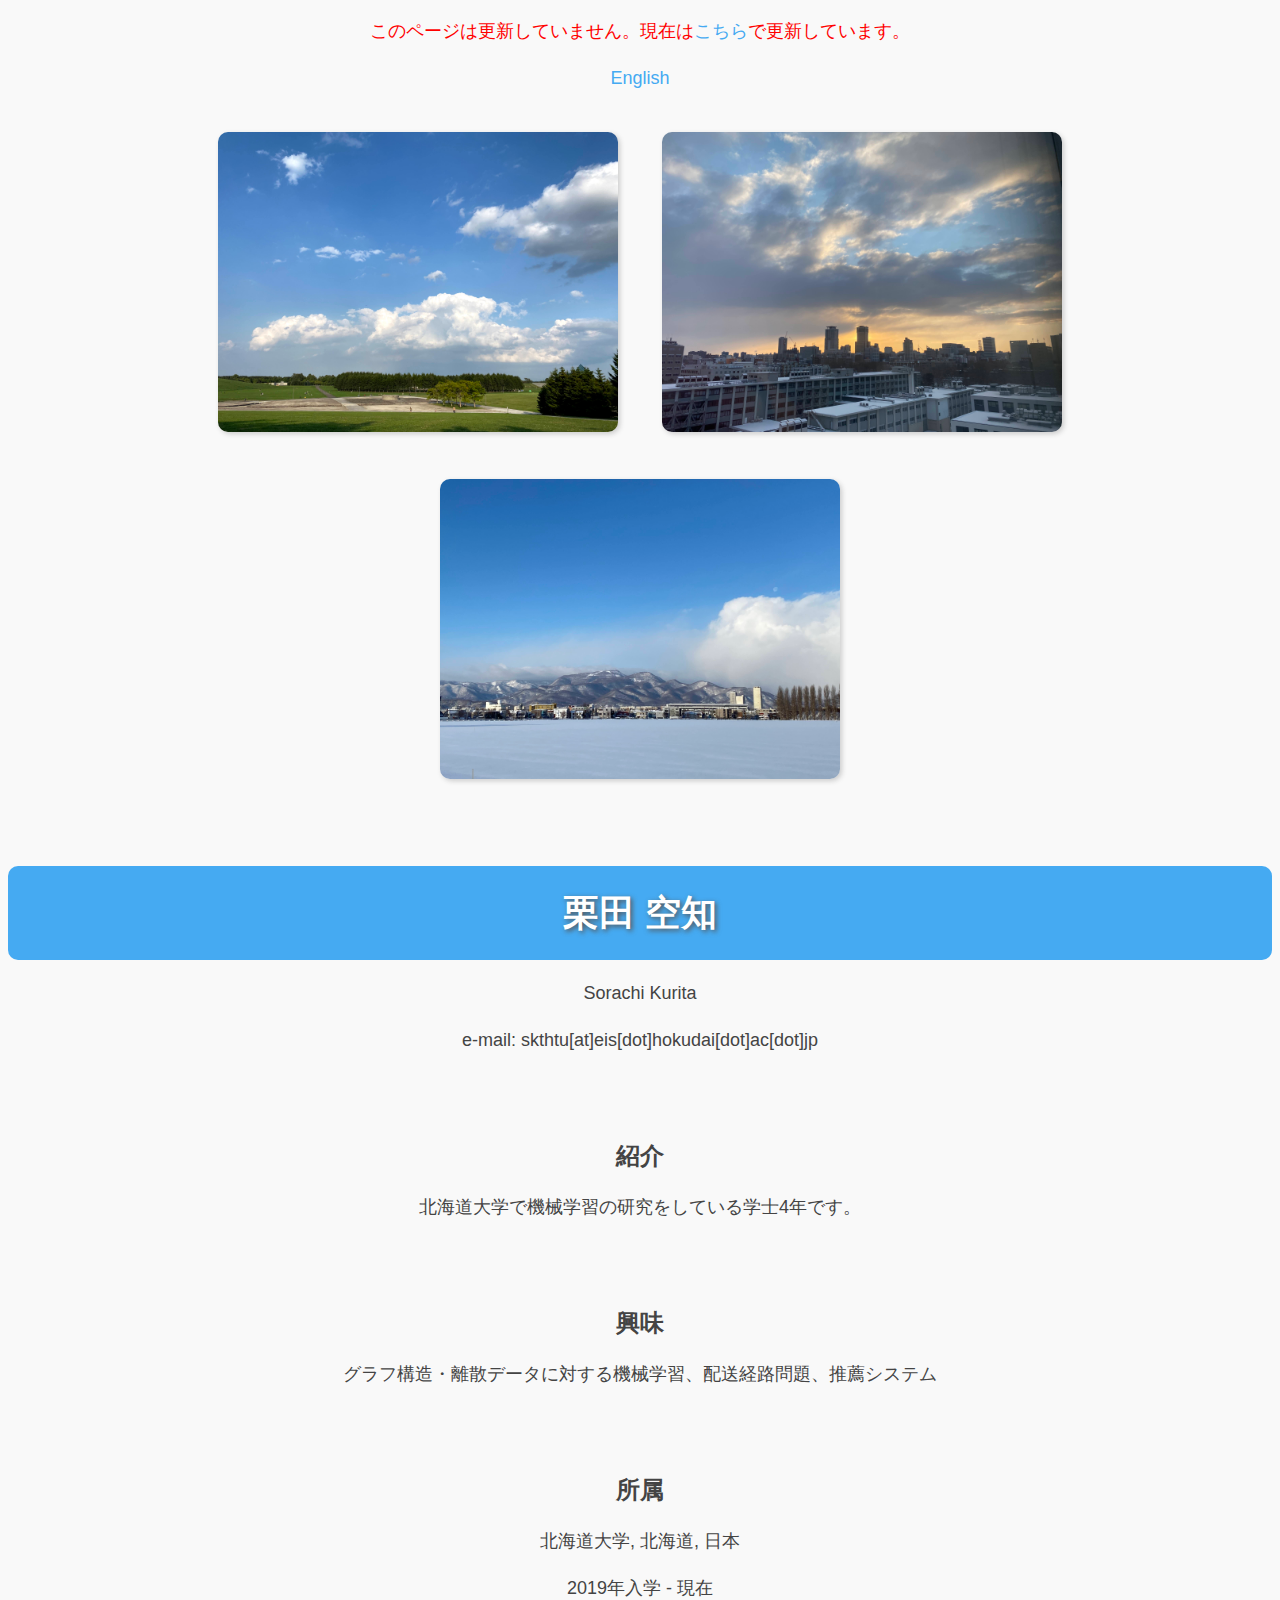
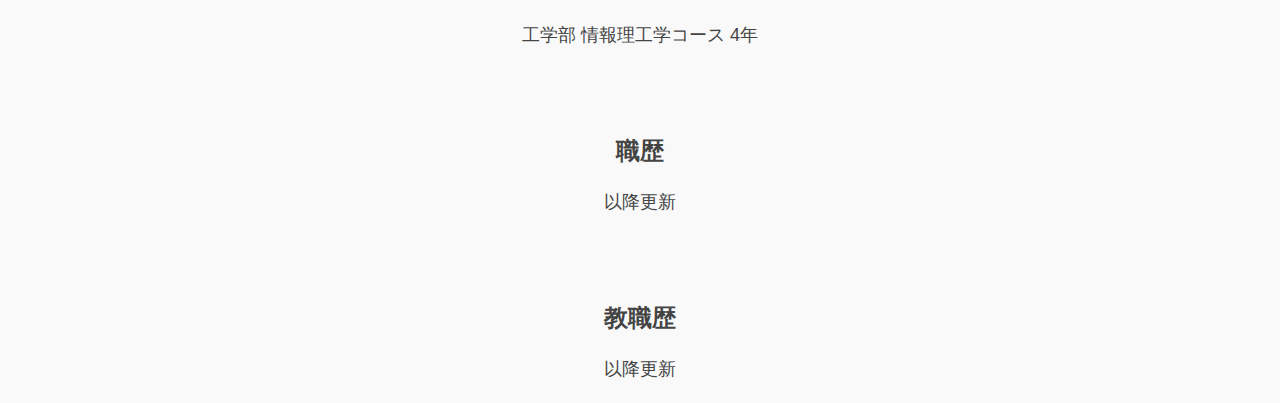
<file: index_ja.html>
<!DOCTYPE html>
<html>
<head>
	<meta charset="utf-8">
	<title>栗田 空知 - ポートフォリオページ</title>
  <link rel="stylesheet" type="text/css" href="style.css">
</head>
<body>
	<p style="text-align:center"><font color="red">このページは更新していません。現在は<a href="https://sites.google.com/view/skurita/home">こちら</a>で更新しています。</font></p>
	<p style="text-align:center"><a href="index.html">English</a></p>
	<div style="text-align:center">
		<img src="IMG_7239.jpg" width="400" height="300">
		<img src="IMG_7615.jpg" width="400" height="300">
		<img src="IMG_7623.jpg" width="400" height="300">
	</div>
	<h1 style="text-align:center">栗田 空知</h1>
	<p style="text-align:center">Sorachi Kurita</p>
	<p style="text-align:center">e-mail: skthtu[at]eis[dot]hokudai[dot]ac[dot]jp</p>
	<br>
	<h2 style="text-align:center">紹介</h2>
	<p style="text-align:center">北海道大学で機械学習の研究をしている学士4年です。</p>
	<br>
	<h2 style="text-align:center">興味</h2>
	<p style="text-align:center">グラフ構造・離散データに対する機械学習、配送経路問題、推薦システム</p>
	<br>
	<h2 style="text-align:center">所属</h2>
	<p style="text-align:center">北海道大学, 北海道, 日本</p>
	<p style="text-align:center">2019年入学 - 現在</p>
	<p style="text-align:center">工学部 情報理工学コース 4年</p>
	<br>
	<h2 style="text-align:center">職歴</h2>
	<p style="text-align:center">
		以降更新
	</p>
	<br>
	<h2 style="text-align:center">教職歴</h2>
	<p style="text-align:center">
		以降更新
	</p>
</body>
</html>
</file>
<file: style.css>
/* body要素のスタイル */
body {
  background-color: #f9f9f9;
  font-family: Arial, sans-serif;
  color: #444;
  line-height: 1.5;
}

/* h1要素のスタイル */
h1 {
  margin-top: 60px;
  margin-bottom: 20px;
  text-align: center;
  font-size: 36px;
  font-weight: bold;
  text-shadow: 2px 2px 5px #555;
  color: #fff;
  background-color: #45aaf2;
  padding: 20px;
  border-radius: 10px;
}

/* h2要素のスタイル */
h2 {
  margin-top: 40px;
  margin-bottom: 20px;
  font-size: 24px;
  font-weight: bold;
  text-align: center;
}

/* p要素のスタイル */
p {
  margin-bottom: 20px;
  font-size: 18px;
  line-height: 1.5;
  text-align: justify;
}

/* a要素のスタイル */
a {
  color: #45aaf2;
  text-decoration: none;
}

a:hover {
  color: #fff;
  background-color: #45aaf2;
  padding: 5px;
  border-radius: 5px;
}

/* img要素のスタイル */
img {
  margin: 20px;
  box-shadow: 2px 2px 5px #ccc;
  border-radius: 10px;
}

/* リストのスタイル */
ul {
  margin-bottom: 20px;
  padding-left: 20px;
}

li {
  margin-bottom: 5px;
  font-size: 18px;
  line-height: 1.5;
}
</file>
